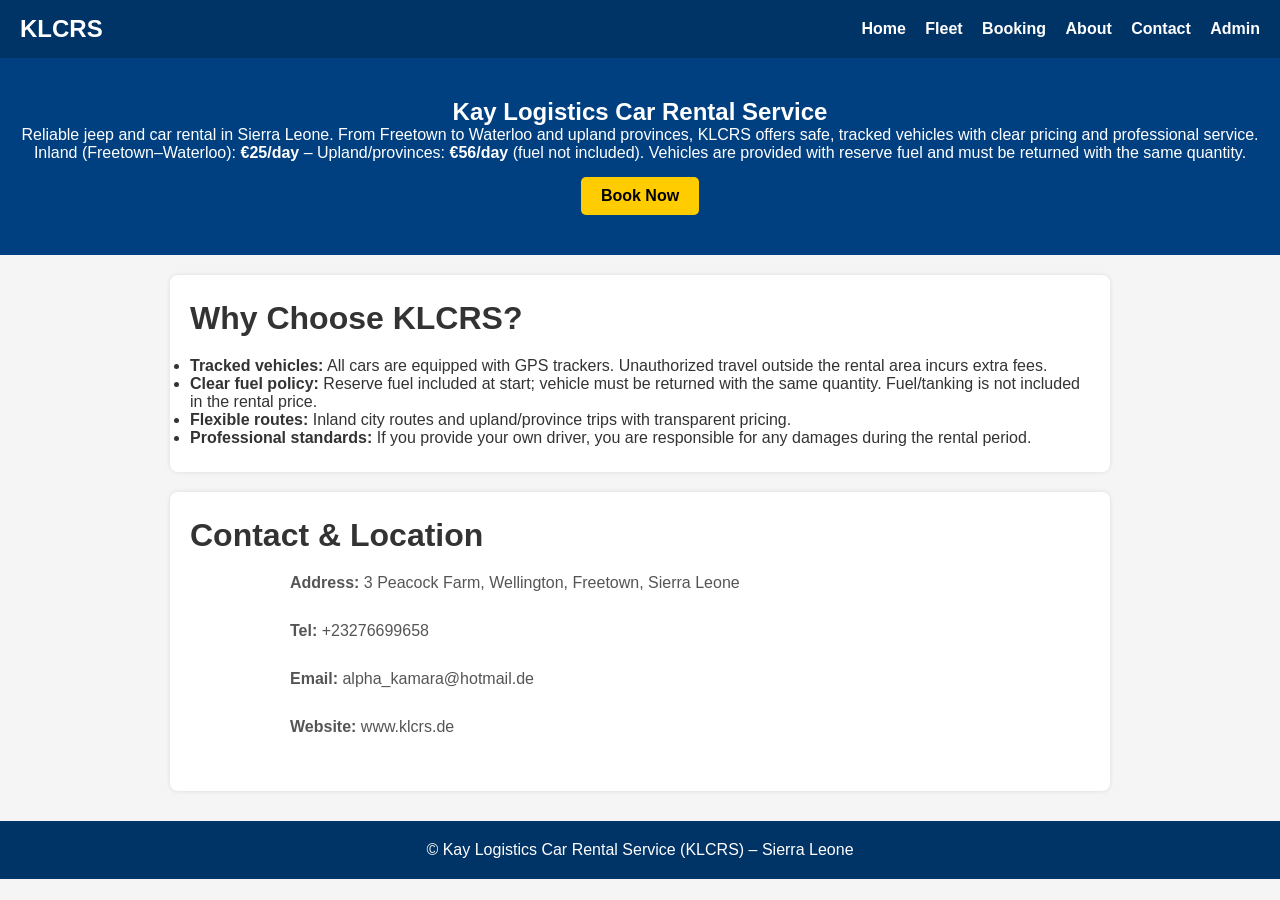
<file: website/index.html>
<!DOCTYPE html>
<html lang="en">
<head>
  <meta charset="UTF-8">
  <title>Kay Logistics Car Rental Service – KLCRS</title>
  <link rel="stylesheet" href="assets/css/style.css">
</head>
<body>
<header>
  <div class="logo">KLCRS</div>
  <nav>
    <a href="index.html">Home</a>
    <a href="fleet.html">Fleet</a>
    <a href="booking.html">Booking</a>
    <a href="about.html">About</a>
    <a href="contact.html">Contact</a>
    <a href="admin.html">Admin</a>
  </nav>
</header>

<section class="hero">
  <h1>Kay Logistics Car Rental Service</h1>
  <p>
    Reliable jeep and car rental in Sierra Leone. From Freetown to Waterloo and upland provinces,
    KLCRS offers safe, tracked vehicles with clear pricing and professional service.
  </p>
  <p>
    Inland (Freetown–Waterloo): <strong>€25/day</strong> – Upland/provinces: <strong>€56/day</strong> (fuel not included).
    Vehicles are provided with reserve fuel and must be returned with the same quantity.
  </p>
  <a href="booking.html" class="btn-primary">Book Now</a>
</section>

<section class="section">
  <h2>Why Choose KLCRS?</h2>
  <ul>
    <li><strong>Tracked vehicles:</strong> All cars are equipped with GPS trackers. Unauthorized travel outside the rental area incurs extra fees.</li>
    <li><strong>Clear fuel policy:</strong> Reserve fuel included at start; vehicle must be returned with the same quantity. Fuel/tanking is not included in the rental price.</li>
    <li><strong>Flexible routes:</strong> Inland city routes and upland/province trips with transparent pricing.</li>
    <li><strong>Professional standards:</strong> If you provide your own driver, you are responsible for any damages during the rental period.</li>
  </ul>
</section>

<section class="section">
  <h2>Contact & Location</h2>
  <p><strong>Address:</strong> 3 Peacock Farm, Wellington, Freetown, Sierra Leone</p>
  <p><strong>Tel:</strong> +23276699658</p>
  <p><strong>Email:</strong> alpha_kamara@hotmail.de</p>
  <p><strong>Website:</strong> www.klcrs.de</p>
</section>

<footer>
  &copy; Kay Logistics Car Rental Service (KLCRS) – Sierra Leone
</footer>
</body>
</html>
</file>
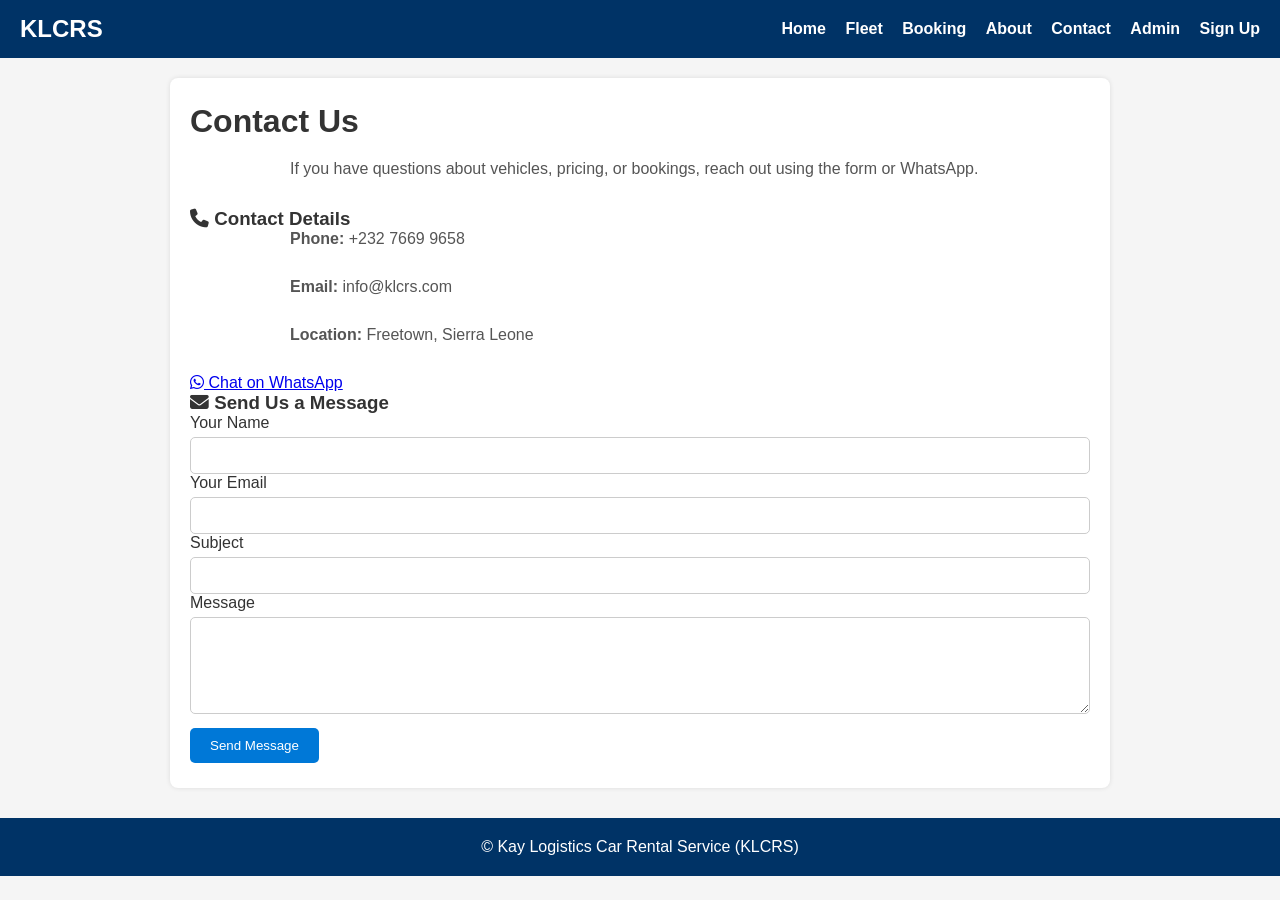
<file: contact.html>
<!DOCTYPE html>
<html lang="en">
<head>
  <meta charset="UTF-8">
  <title>KLCRS Contact</title>
  <link rel="stylesheet" href="assets/css/style.css">
  <link rel="stylesheet" href="https://cdnjs.cloudflare.com/ajax/libs/font-awesome/6.5.0/css/all.min.css">
</head>

<body>
<header>
  <div class="logo">KLCRS</div>
  <nav>
    <a href="index.html">Home</a>
    <a href="fleet.html">Fleet</a>
    <a href="booking.html">Booking</a>
    <a href="about.html">About</a>
    <a href="contact.html">Contact</a>
    <a href="admin.html">Admin</a>
    <a href="register.html">Sign Up</a>
  </nav>
</header>

<section class="section">
  <h2>Contact Us</h2>
  <p>If you have questions about vehicles, pricing, or bookings, reach out using the form or WhatsApp.</p>

  <div class="contact-grid">

    <!-- Contact Details -->
    <div class="contact-card">
      <h3><i class="fa-solid fa-phone"></i> Contact Details</h3>
      <p><strong>Phone:</strong> +232 7669 9658</p>
      <p><strong>Email:</strong> info@klcrs.com</p>
      <p><strong>Location:</strong> Freetown, Sierra Leone</p>

      <a href="https://wa.me/23276699658?text=Hello%20KLCRS,%20I%20have%20a%20question%20about%20your%20vehicles."
         class="btn-whatsapp">
         <i class="fa-brands fa-whatsapp"></i> Chat on WhatsApp
      </a>
    </div>

    <!-- Contact Form -->
    <div class="contact-card">
      <h3><i class="fa-solid fa-envelope"></i> Send Us a Message</h3>

      <form id="contactForm" class="contact-form">
        <label>Your Name</label>
        <input type="text" id="name" required>

        <label>Your Email</label>
        <input type="email" id="email" required>

        <label>Subject</label>
        <input type="text" id="subject" required>

        <label>Message</label>
        <textarea id="message" rows="5" required></textarea>

        <button type="submit" class="btn-primary">Send Message</button>
      </form>
    </div>

  </div>
</section>

<footer>
  © Kay Logistics Car Rental Service (KLCRS)
</footer>

<!-- ⭐ Popup + Email Sending Script -->
<script>
document.getElementById("contactForm").addEventListener("submit", function(e) {
  e.preventDefault();

  const name = document.getElementById("name").value;
  const email = document.getElementById("email").value;
  const subject = document.getElementById("subject").value;
  const message = document.getElementById("message").value;

  fetch("send-email.php", {
    method: "POST",
    headers: { "Content-Type": "application/json" },
    body: JSON.stringify({ name, email, subject, message })
  })
  .then(res => res.text())
  .then(data => {
    alert("Your message has been sent successfully.");
    document.getElementById("contactForm").reset();
  })
  .catch(err => {
    alert("Error sending message. Please try again.");
  });
});
</script>

</body>
</html>
</file>
<file: website/assets/css/style.css>
/* General Reset */
body, h1, h2, h3, p, ul, li, a, input, select, textarea, button {
  margin: 0;
  padding: 0;
  font-family: Arial, sans-serif;
  box-sizing: border-box;
}

body {
  background: #f5f5f5;
  color: #333;
}

/* Header */
header {
  background: #003366;
  color: white;
  padding: 15px 20px;
  display: flex;
  justify-content: space-between;
  align-items: center;
}

header .logo {
  font-size: 24px;
  font-weight: bold;
}

header nav a {
  color: white;
  margin-left: 15px;
  text-decoration: none;
  font-weight: bold;
}

header nav a:hover {
  text-decoration: underline;
}

/* Hero Section */
.hero {
  background: #004080;
  color: white;
  padding: 40px 20px;
  text-align: center;
}

.hero .btn-primary {
  background: #ffcc00;
  padding: 10px 20px;
  color: black;
  font-weight: bold;
  text-decoration: none;
  border-radius: 5px;
  display: inline-block;
  margin-top: 15px;
}

/* Sections */
.section {
  background: white;
  padding: 25px 20px;
  margin: 20px auto;
  width: 90%;
  max-width: 900px;
  border-radius: 8px;
  box-shadow: 0 0 5px rgba(0,0,0,0.1);
}

.section h2 {
  margin-bottom: 15px;
}

/* Card Grid */
.card-grid {
  display: grid;
  grid-template-columns: repeat(auto-fit, minmax(300px, 1fr));
  gap: 2.5rem; /* increased spacing */
  padding: 20px 10px;
}


.card {
  background: #fff;
  padding: 15px;
  border-radius: 8px;
  box-shadow: 0 0 5px rgba(0,0,0,0.1);
  text-align: center;
}
.card h3 {
  margin: 15px 0 10px;
  font-size: 1.3rem;
}

.card p {
  margin: 6px 0;
  line-height: 1.4;
}

.card .btn-primary {
  margin-top: 15px;
}

.card img {
  width: 100%;
  border-radius: 5px;
}

.card .badge {
  background: #ffcc00;
  padding: 5px 10px;
  font-weight: bold;
  display: inline-block;
  margin: 10px 0;
  border-radius: 4px;
}

.card .btn-primary {
  background: #003366;
  color: white;
  padding: 10px 15px;
  text-decoration: none;
  display: inline-block;
  margin-top: 10px;
  border-radius: 5px;
}

/* Forms */
form input, form select, form textarea {
  width: 100%;
  padding: 10px;
  margin-top: 5px;
  border: 1px solid #ccc;
  border-radius: 5px;
}

form button {
  background: #003366;
  color: white;
  padding: 10px 15px;
  border: none;
  margin-top: 15px;
  border-radius: 5px;
  cursor: pointer;
}

form button:hover {
  background: #002244;
}

/* Tables */
.admin-table {
  width: 100%;
  border-collapse: collapse;
  margin-top: 15px;
}

.admin-table th, .admin-table td {
  border: 1px solid #ccc;
  padding: 10px;
}

.admin-table th {
  background: #003366;
  color: white;
}

footer {
  text-align: center;
  padding: 20px;
  background: #003366;
  color: white;
  margin-top: 30px;
}
.card-grid {
  display: grid;
  grid-template-columns: repeat(auto-fit, minmax(300px, 1fr));
  gap: 2rem;
  padding: 1rem;
}

.card {
  background: #fff;
  border-radius: 10px;
  box-shadow: 0 4px 10px rgba(0,0,0,0.1);
  overflow: hidden;
  transition: transform 0.3s ease;
}

.card:hover {
  transform: translateY(-5px);
}

.card img {
  width: 100%;
  height: 200px;
  object-fit: cover;
}

.card h3 {
  margin: 0.5rem 0;
  color: #333;
}

.card p {
  color: #555;
  font-size: 0.95rem;
}

.btn-primary {
  display: inline-block;
  margin-top: 10px;
  padding: 10px 20px;
  background: #0078D7;
  color: #fff;
  border-radius: 5px;
  text-decoration: none;
}
.badge {
  position: absolute;
  top: 10px;
  left: 10px;
  background: #FFD700;
  color: #000;
  padding: 5px 10px;
  border-radius: 5px;
  font-weight: bold;
}

.card {
  position: relative;
}
.fleet-section {
  background: #f8f9fa;
  padding: 40px 20px;
  border-radius: 10px;
}
.card {
  background: #fff;
  border-radius: 10px;
  box-shadow: 0 4px 10px rgba(0,0,0,0.1);
  overflow: hidden;
  transition: transform 0.3s ease, box-shadow 0.3s ease;
  position: relative;
}

.card:hover {
  transform: translateY(-8px);
  box-shadow: 0 8px 20px rgba(0,0,0,0.15);
}
.card img {
  width: 100%;
  height: 200px;
  object-fit: cover;
  transition: transform 0.3s ease;
}

.card:hover img {
  transform: scale(1.05);
}
.section h2 {
  margin-bottom: 20px;
  font-size: 2rem;
  font-weight: 700;
}
.section p {
    max-width: 700px;
    margin: 0 auto 30px;
    font-size: 1rem;
    color: #555;
}

.spec-icons {
    display: flex;
    justify-content: center;
    gap: 12px;
    margin: 10px 0 15px;
    flex-wrap: wrap;
}

.spec-icons span {
    display: flex;
    align-items: center;
    gap: 6px;
    font-size: 0.9rem;
    color: #444;
}

.spec-icons i {
    color: #007B7D;
    font-size: 1rem;
}

/* ⭐ Modal Background */
.modal {
    display: none;
    position: fixed;
    z-index: 999;
    left: 0;
    top: 0;
    width: 100%;
    height: 100%;
    background: rgba(0,0,0,0.6);
}

/* ⭐ Modal Box */
.modal-content {
    background: #fff;
    margin: 8% auto;
    padding: 20px;
    border-radius: 10px;
    width: 90%;
    max-width: 600px;
    text-align: center;

    /* ⭐ Smooth Fade + Slide-Up Animation */
    animation: modalSlideUp 0.35s ease, fadeIn 0.35s ease;
}

/* ⭐ Close Button */
.close {
    float: right;
    font-size: 28px;
    cursor: pointer;
}

/* ⭐ Modal Image */
.modal-img {
    width: 100%;
    border-radius: 10px;
    margin-bottom: 15px;
}

/* ⭐ Details Button */
.details-btn {
    margin-top: 10px;
    padding: 10px 20px;
    background: #444;
    color: #fff;
    border: none;
    border-radius: 5px;
    cursor: pointer;
}

/* ⭐ Enhanced Hover Effect */
.details-btn:hover {
    background: #000;
    box-shadow: 0 0 10px rgba(0,0,0,0.4);
    transform: translateY(-2px);
    transition: 0.2s ease;
}

/* ⭐ Keyframes for Animation */
@keyframes modalSlideUp {
    from { transform: translateY(40px); }
    to { transform: translateY(0); }
}

@keyframes fadeIn {
    from { opacity: 0; }
    to { opacity: 1; }
}
</file>
<file: assets/css/style.css>
/* General Reset */
body, h1, h2, h3, p, ul, li, a, input, select, textarea, button {
  margin: 0;
  padding: 0;
  font-family: Arial, sans-serif;
  box-sizing: border-box;
}

body {
  background: #f5f5f5;
  color: #333;
}

/* Header */
header {
  background: #003366;
  color: white;
  padding: 15px 20px;
  display: flex;
  justify-content: space-between;
  align-items: center;
}

header .logo {
  font-size: 24px;
  font-weight: bold;
}

header nav a {
  color: white;
  margin-left: 15px;
  text-decoration: none;
  font-weight: bold;
}

header nav a:hover {
  text-decoration: underline;
}

/* Hero Section */
.hero {
  background: #004080;
  color: white;
  padding: 40px 20px;
  text-align: center;
}

.hero .btn-primary {
  background: #ffcc00;
  padding: 10px 20px;
  color: black;
  font-weight: bold;
  text-decoration: none;
  border-radius: 5px;
  display: inline-block;
  margin-top: 15px;
}

/* Sections */
.section {
  background: white;
  padding: 25px 20px;
  margin: 20px auto;
  width: 90%;
  max-width: 900px;
  border-radius: 8px;
  box-shadow: 0 0 5px rgba(0,0,0,0.1);
}

.section h2 {
  margin-bottom: 15px;
}

/* Card Grid */
.card-grid {
  display: grid;
  grid-template-columns: repeat(auto-fit, minmax(300px, 1fr));
  gap: 2.5rem; /* increased spacing */
  padding: 20px 10px;
}


.card {
  background: #fff;
  padding: 15px;
  border-radius: 8px;
  box-shadow: 0 0 5px rgba(0,0,0,0.1);
  text-align: center;
}
.card h3 {
  margin: 15px 0 10px;
  font-size: 1.3rem;
}

.card p {
  margin: 6px 0;
  line-height: 1.4;
}

.card .btn-primary {
  margin-top: 15px;
}

.card img {
  width: 100%;
  border-radius: 5px;
}

.card .badge {
  background: #ffcc00;
  padding: 5px 10px;
  font-weight: bold;
  display: inline-block;
  margin: 10px 0;
  border-radius: 4px;
}

.card .btn-primary {
  background: #003366;
  color: white;
  padding: 10px 15px;
  text-decoration: none;
  display: inline-block;
  margin-top: 10px;
  border-radius: 5px;
}

/* Forms */
form input, form select, form textarea {
  width: 100%;
  padding: 10px;
  margin-top: 5px;
  border: 1px solid #ccc;
  border-radius: 5px;
}

form button {
  background: #003366;
  color: white;
  padding: 10px 15px;
  border: none;
  margin-top: 15px;
  border-radius: 5px;
  cursor: pointer;
}

form button:hover {
  background: #002244;
}

/* Tables */
.admin-table {
  width: 100%;
  border-collapse: collapse;
  margin-top: 15px;
}

.admin-table th, .admin-table td {
  border: 1px solid #ccc;
  padding: 10px;
}

.admin-table th {
  background: #003366;
  color: white;
}

footer {
  text-align: center;
  padding: 20px;
  background: #003366;
  color: white;
  margin-top: 30px;
}
.card-grid {
  display: grid;
  grid-template-columns: repeat(auto-fit, minmax(300px, 1fr));
  gap: 2rem;
  padding: 1rem;
}

.card {
  background: #fff;
  border-radius: 10px;
  box-shadow: 0 4px 10px rgba(0,0,0,0.1);
  overflow: hidden;
  transition: transform 0.3s ease;
}

.card:hover {
  transform: translateY(-5px);
}

.card img {
  width: 100%;
  height: 200px;
  object-fit: cover;
}

.card h3 {
  margin: 0.5rem 0;
  color: #333;
}

.card p {
  color: #555;
  font-size: 0.95rem;
}

.btn-primary {
  display: inline-block;
  margin-top: 10px;
  padding: 10px 20px;
  background: #0078D7;
  color: #fff;
  border-radius: 5px;
  text-decoration: none;
}
.badge {
  position: absolute;
  top: 10px;
  left: 10px;
  background: #FFD700;
  color: #000;
  padding: 5px 10px;
  border-radius: 5px;
  font-weight: bold;
}

.card {
  position: relative;
}
.fleet-section {
  background: #f8f9fa;
  padding: 40px 20px;
  border-radius: 10px;
}
.card {
  background: #fff;
  border-radius: 10px;
  box-shadow: 0 4px 10px rgba(0,0,0,0.1);
  overflow: hidden;
  transition: transform 0.3s ease, box-shadow 0.3s ease;
  position: relative;
}

.card:hover {
  transform: translateY(-8px);
  box-shadow: 0 8px 20px rgba(0,0,0,0.15);
}
.card img {
  width: 100%;
  height: 200px;
  object-fit: cover;
  transition: transform 0.3s ease;
}

.card:hover img {
  transform: scale(1.05);
}
.section h2 {
  margin-bottom: 20px;
  font-size: 2rem;
  font-weight: 700;
}
.section p {
    max-width: 700px;
    margin: 0 auto 30px;
    font-size: 1rem;
    color: #555;
}

.spec-icons {
    display: flex;
    justify-content: center;
    gap: 12px;
    margin: 10px 0 15px;
    flex-wrap: wrap;
}

.spec-icons span {
    display: flex;
    align-items: center;
    gap: 6px;
    font-size: 0.9rem;
    color: #444;
}

.spec-icons i {
    color: #007B7D;
    font-size: 1rem;
}

/* ⭐ Modal Background */
.modal {
    display: none;
    position: fixed;
    z-index: 999;
    left: 0;
    top: 0;
    width: 100%;
    height: 100%;
    background: rgba(0,0,0,0.6);
}

/* ⭐ Modal Box */
.modal-content {
    background: #fff;
    margin: 8% auto;
    padding: 20px;
    border-radius: 10px;
    width: 90%;
    max-width: 600px;
    text-align: center;

    /* ⭐ Smooth Fade + Slide-Up Animation */
    animation: modalSlideUp 0.35s ease, fadeIn 0.35s ease;
}

/* ⭐ Close Button */
.close {
    float: right;
    font-size: 28px;
    cursor: pointer;
}

/* ⭐ Modal Image */
.modal-img {
    width: 100%;
    border-radius: 10px;
    margin-bottom: 15px;
}

/* ⭐ Details Button */
.details-btn {
    margin-top: 10px;
    padding: 10px 20px;
    background: #444;
    color: #fff;
    border: none;
    border-radius: 5px;
    cursor: pointer;
}

/* ⭐ Enhanced Hover Effect */
.details-btn:hover {
    background: #000;
    box-shadow: 0 0 10px rgba(0,0,0,0.4);
    transform: translateY(-2px);
    transition: 0.2s ease;
}

/* ⭐ Keyframes for Animation */
@keyframes modalSlideUp {
    from { transform: translateY(40px); }
    to { transform: translateY(0); }
}

@keyframes fadeIn {
    from { opacity: 0; }
    to { opacity: 1; }
}
/* Success Modal */
.modal {
  display: none;
  position: fixed;
  z-index: 9999;
  left: 0;
  top: 0;
  width: 100%;
  height: 100%;
  background: rgba(0,0,0,0.6);
}

.modal-content {
  background: #fff;
  margin: 10% auto;
  padding: 25px;
  border-radius: 10px;
  width: 90%;
  max-width: 400px;
  text-align: center;
  animation: fadeIn 0.3s ease;
}

.close-btn {
  float: right;
  font-size: 24px;
  cursor: pointer;
}

#continueBtn {
  margin-top: 15px;
  padding: 10px 20px;
  background: #007bff;
  color: #fff;
  border: none;
  border-radius: 6px;
  cursor: pointer;
}

#continueBtn:hover {
  background: #0056b3;
}

@keyframes fadeIn {
  from { opacity: 0; transform: scale(0.95); }
  to { opacity: 1; transform: scale(1); }
}
</file>
